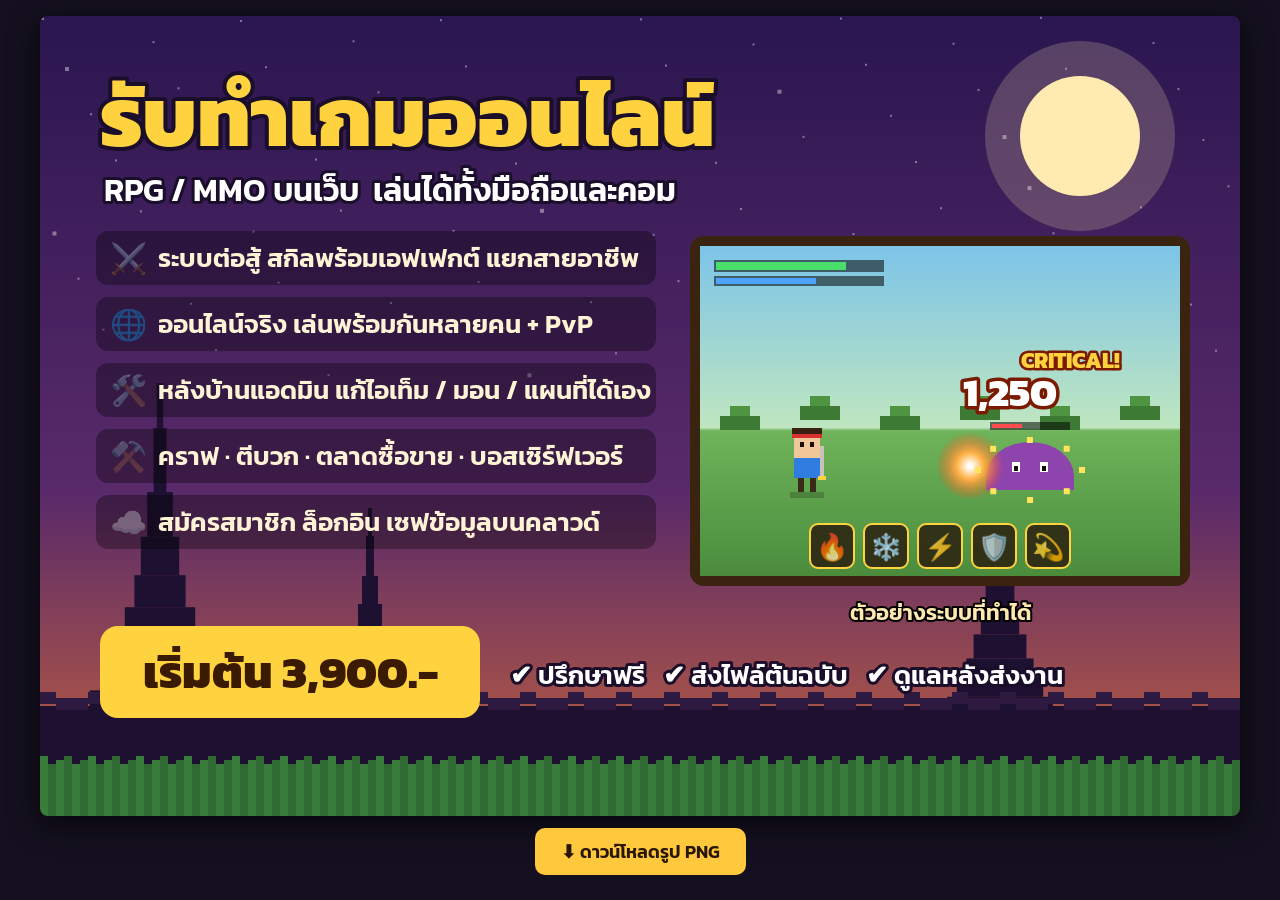
<file: promo.html>
<!doctype html>
<html lang="th"><head><meta charset="utf-8"><meta name="viewport" content="width=device-width,initial-scale=1">
<title>Fastwork Promo</title>
<link href="https://fonts.googleapis.com/css2?family=Kanit:wght@400;600;800&display=swap" rel="stylesheet">
<style>
  body { margin: 0; background: #14101f; color: #fff; font-family: Kanit, sans-serif; display: flex; flex-direction: column; align-items: center; gap: 12px; padding: 16px; }
  canvas { width: min(1200px, 100%); height: auto; border-radius: 8px; box-shadow: 0 8px 30px #000a; }
  button { font: 600 18px Kanit, sans-serif; padding: 10px 26px; border: 0; border-radius: 10px; background: #ffc83d; color: #2a1606; cursor: pointer; }
</style></head>
<body>
<canvas id="c" width="1200" height="800"></canvas>
<button onclick="dl()">⬇ ดาวน์โหลดรูป PNG</button>
<script>
// โปสเตอร์รับทำเกม · วาดเองทั้งหมด (ฟอนต์ Kanit = OFL ใช้เชิงพาณิชย์ได้)
const c = document.getElementById("c"), g = c.getContext("2d"), W = 1200, H = 800;
const R = (x, y, w, h, col) => { g.fillStyle = col; g.fillRect(x, y, w, h); };
function txt(s, x, y, size, col, weight = 800, align = "left", stroke = "#1a0e2a", sw = 8) {
  g.font = `${weight} ${size}px Kanit`; g.textAlign = align; g.lineJoin = "round";
  if (sw) { g.strokeStyle = stroke; g.lineWidth = sw; g.strokeText(s, x, y); }
  g.fillStyle = col; g.fillText(s, x, y);
}
function draw() {
  // ฟ้ายามค่ำ + ดาว
  const bg = g.createLinearGradient(0, 0, 0, H); bg.addColorStop(0, "#2a1650"); bg.addColorStop(.6, "#5a2a6a"); bg.addColorStop(1, "#c8643a");
  g.fillStyle = bg; g.fillRect(0, 0, W, H);
  for (let i = 0; i < 90; i++) { const x = (i * 137.5) % W, y = (i * 71.3) % 380; R(x, y, i % 7 ? 2 : 4, i % 7 ? 2 : 4, "#fff6"); }
  // ดวงจันทร์
  g.fillStyle = "#ffe9b0"; g.beginPath(); g.arc(1040, 120, 60, 0, 7); g.fill(); g.fillStyle = "#ffe9b033"; g.beginPath(); g.arc(1040, 120, 95, 0, 7); g.fill();
  // เจดีย์/วัดเงาดำ (รูปทรงพื้นฐาน ไม่อิงสถานที่จริง)
  g.fillStyle = "#1e1030";
  const chedi = (cx, by, s) => { [[44, 8], [36, 8], [28, 8], [22, 10], [16, 10], [12, 12], [8, 14], [4, 20], [2, 14]].reduce((y, [w, h]) => { g.fillRect(cx - w * s / 2, by - (y + h) * s, w * s, h * s); return y + h; }, 0); };
  chedi(120, 700, 3.2); chedi(330, 700, 2); chedi(960, 700, 2.4);
  g.fillRect(0, 690, W, 110);
  for (let x = 0; x < W; x += 16) R(x, 682 + (x % 48 ? 0 : -6), 16, 12, "#2e1a40");
  // หญ้าพิกเซล
  for (let x = 0; x < W; x += 8) R(x, 740 + ((x * 7) % 3) * 4, 8, 60, x % 16 ? "#2f6a32" : "#3a7d3a");

  // ===== ฝั่งซ้าย: หัวข้อ + จุดเด่น =====
  txt("รับทำเกมออนไลน์", 60, 130, 84, "#ffd23f");
  txt("RPG / MMO บนเว็บ  เล่นได้ทั้งมือถือและคอม", 64, 185, 32, "#ffffff", 600, "left", "#1a0e2a", 6);
  const feats = [["⚔️", "ระบบต่อสู้ สกิลพร้อมเอฟเฟกต์ แยกสายอาชีพ"], ["🌐", "ออนไลน์จริง เล่นพร้อมกันหลายคน + PvP"], ["🛠️", "หลังบ้านแอดมิน แก้ไอเท็ม / มอน / แผนที่ได้เอง"],
    ["⚒️", "คราฟ · ตีบวก · ตลาดซื้อขาย · บอสเซิร์ฟเวอร์"], ["☁️", "สมัครสมาชิก ล็อกอิน เซฟข้อมูลบนคลาวด์"]];
  feats.forEach(([ic, s], i) => {
    const y = 255 + i * 66; g.fillStyle = "#00000055"; g.beginPath(); g.roundRect(56, y - 40, 560, 54, 12); g.fill();
    g.font = "30px sans-serif"; g.textAlign = "left"; g.fillText(ic, 70, y - 2);
    txt(s, 118, y - 4, 26, "#fff3d6", 600, "left", "#000", 0);
  });

  // ===== ฝั่งขวา: หน้าจอเกมจำลอง =====
  const fx = 660, fy = 230, fw = 480, fh = 330;
  g.fillStyle = "#3a2410"; g.beginPath(); g.roundRect(fx - 10, fy - 10, fw + 20, fh + 20, 14); g.fill();
  const sc = g.createLinearGradient(0, fy, 0, fy + fh); sc.addColorStop(0, "#7cc4e8"); sc.addColorStop(.55, "#bfe6c0"); sc.addColorStop(.56, "#6fb35a"); sc.addColorStop(1, "#4a8c3c");
  g.fillStyle = sc; g.fillRect(fx, fy, fw, fh);
  for (let i = 0; i < 6; i++) { R(fx + 20 + i * 80, fy + 170 - (i % 2) * 10, 40, 14, "#3d7a34"); R(fx + 30 + i * 80, fy + 160 - (i % 2) * 10, 20, 10, "#4f9440"); }
  // ฮีโร่ (พิกเซลวาดเอง)
  const hero = (x, y) => { R(x, y + 56, 34, 6, "#0003"); R(x + 8, y + 40, 6, 16, "#3a2a1a"); R(x + 20, y + 40, 6, 16, "#3a2a1a"); R(x + 4, y + 22, 26, 20, "#2f7de0");
    R(x + 4, y - 4, 26, 26, "#f2c79a"); R(x + 2, y - 8, 30, 10, "#3a2010"); R(x + 10, y + 6, 4, 5, "#1a0e06"); R(x + 20, y + 6, 4, 5, "#1a0e06"); R(x + 2, y - 2, 30, 4, "#d63031");
    R(x + 30, y + 10, 4, 34, "#c9c2b8"); R(x + 28, y + 40, 8, 4, "#ffd23f"); };
  hero(fx + 90, fy + 190);
  // มอนสเตอร์ (สไลม์/ภูต วาดเอง)
  const mx = fx + 330, my = fy + 230; g.fillStyle = "#8e44ad"; g.beginPath(); g.ellipse(mx, my, 44, 34, 0, Math.PI, 0); g.lineTo(mx + 44, my + 14); g.lineTo(mx - 44, my + 14); g.fill();
  R(mx - 18, my - 14, 8, 10, "#fff"); R(mx + 10, my - 14, 8, 10, "#fff"); R(mx - 16, my - 10, 4, 5, "#1a0e06"); R(mx + 12, my - 10, 4, 5, "#1a0e06");
  R(mx - 40, my - 54, 80, 8, "#0008"); R(mx - 38, my - 52, 30, 4, "#ff4d4d");
  // ลูกไฟ + ระเบิด + ตัวเลขดาเมจ
  const fb = g.createRadialGradient(mx - 60, my - 10, 2, mx - 60, my - 10, 34); fb.addColorStop(0, "#fff"); fb.addColorStop(.35, "#ffb347"); fb.addColorStop(1, "#ff4a1a00");
  g.fillStyle = fb; g.beginPath(); g.arc(mx - 60, my - 10, 34, 0, 7); g.fill();
  for (let i = 0; i < 8; i++) { const a = i * .785; R(mx + Math.cos(a) * 52 - 3, my - 6 + Math.sin(a) * 30 - 3, 6, 6, "#ffe45c"); }
  txt("1,250", mx - 20, my - 70, 40, "#ffffff", 800, "center", "#7a1a00", 7);
  txt("CRITICAL!", mx + 40, my - 108, 22, "#ffd23f", 800, "center", "#7a1a00", 5);
  // แถบ HP/SP + ปุ่มสกิล
  R(fx + 14, fy + 14, 170, 12, "#0008"); R(fx + 16, fy + 16, 130, 8, "#4ade6b"); R(fx + 14, fy + 30, 170, 10, "#0008"); R(fx + 16, fy + 32, 100, 6, "#4da3ff");
  ["🔥", "❄️", "⚡", "🛡️", "💫"].forEach((e, i) => { const x = fx + 110 + i * 54, y = fy + fh - 52; g.fillStyle = "#2a1a0ecc"; g.beginPath(); g.roundRect(x, y, 44, 44, 8); g.fill();
    g.strokeStyle = "#ffd23f"; g.lineWidth = 2; g.stroke(); g.font = "26px sans-serif"; g.textAlign = "center"; g.fillText(e, x + 22, y + 32); });
  txt("ตัวอย่างระบบที่ทำได้", fx + fw / 2, fy + fh + 44, 22, "#ffe9b0", 600, "center", "#000", 4);

  // ===== แถบล่าง: ราคา + จุดขาย =====
  g.fillStyle = "#ffd23f"; g.beginPath(); g.roundRect(60, 610, 380, 92, 18); g.fill();
  txt("เริ่มต้น 3,900.-", 250, 672, 46, "#3a1a00", 800, "center", "#ffd23f", 0);
  txt("✔ ปรึกษาฟรี   ✔ ส่งไฟล์ต้นฉบับ   ✔ ดูแลหลังส่งงาน", 470, 668, 26, "#ffffff", 600, "left", "#1a0e2a", 6);
}
document.fonts.load("800 40px Kanit").then(() => document.fonts.load("600 20px Kanit")).then(draw, draw);
function dl() { const a = document.createElement("a"); a.download = "fastwork-promo.png"; a.href = c.toDataURL("image/png"); a.click(); }
</script>
</body></html>
</file>
